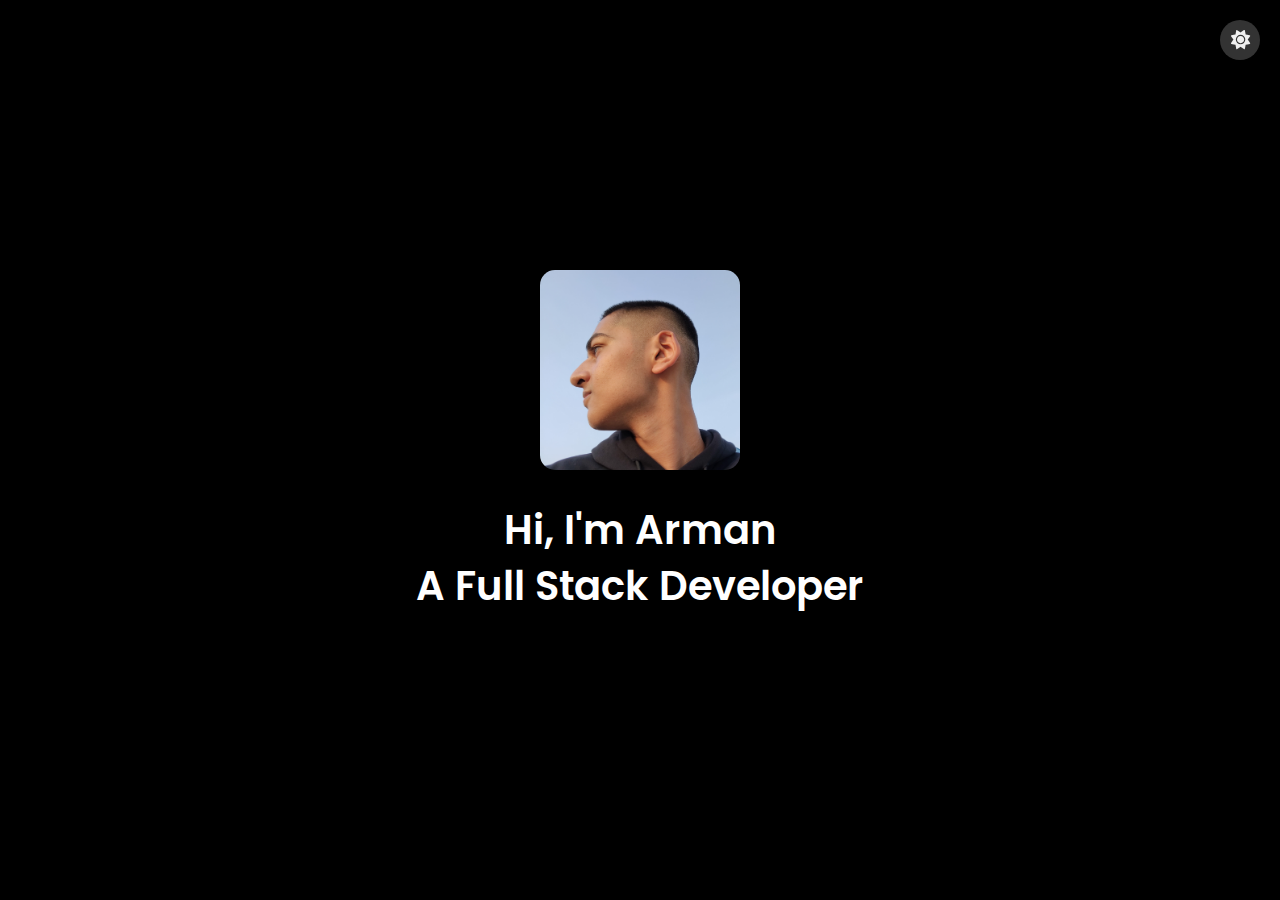
<file: index.html>
<html lang="en"></html>
<head>
    <meta charset="UTF-8">
    <meta name="viewport" content="width=device-width, initial-scale=1.0">
    <title>Arman's Portfolio</title>
    <meta name="color-scheme" content="dark">
    <link href="https://fonts.googleapis.com/css2?family=Poppins:wght@400;600&display=swap" rel="stylesheet">
    <link href="https://cdnjs.cloudflare.com/ajax/libs/font-awesome/6.0.0/css/all.min.css" rel="stylesheet">
    <link href="main.css" rel="stylesheet">
</head>
<body>
    <div class="container">
        <img 
            src="IMG_20230901_171828.jpg" 
            alt="Profile" 
            class="profile-image"
        >
        <h1>Hi, I'm Arman<br>A Full Stack Developer</h1>
    </div>
    <button class="toggle-btn" onclick="toggleTheme()">
        <i class="fas fa-moon"></i>
        <i class="fas fa-sun"></i>
    </button>
    <script src="app.js"></script>
</body>
</html>
</file>
<file: main.css>
* {
    margin: 0;
    padding: 0;
    box-sizing: border-box;
    font-family: 'Poppins', sans-serif;
}

html {
    background-color: #000000;
    color: #ffffff;
}

body {
    min-height: 100vh;
    display: flex;
    flex-direction: column;
    align-items: center;
    justify-content: center;
    background-color: #000000;
    color: #ffffff;
    transition: all 0.7s cubic-bezier(0.4, 0, 0.2, 1);
}

body.light-mode {
    background-color: #ffffff;
    color: #333333;
}

.container {
    text-align: center;
}

.profile-image {
    width: 200px;
    height: 200px;
    border-radius: 15px;
    margin-bottom: 2rem;
    object-fit: cover;
    box-shadow: 0 4px 20px rgba(0, 0, 0, 0.1);
    transition: all 0.7s cubic-bezier(0.4, 0, 0.2, 1);
}

body.light-mode .profile-image {
    box-shadow: 0 4px 20px rgba(0, 0, 0, 0.15);
}

h1 {
    font-size: 2.5rem;
    font-weight: 600;
    margin-bottom: 1rem;
    line-height: 1.4;
}

.toggle-btn {
    position: fixed;
    top: 20px;
    right: 20px;
    width: 40px;
    height: 40px;
    border: none;
    border-radius: 50%;
    cursor: pointer;
    background-color: #333333;
    color: #f0f0f0;
    display: flex;
    align-items: center;
    justify-content: center;
    transition: all 0.5s cubic-bezier(0.4, 0, 0.2, 1);
    box-shadow: 0 2px 5px rgba(0,0,0,0.1);
}

body.light-mode .toggle-btn {
    background-color: #f0f0f0;
    color: #333333;
}

.toggle-btn:hover {
    transform: translateY(-2px);
    box-shadow: 0 4px 8px rgba(0,0,0,0.2);
}

.toggle-btn i {
    font-size: 1.2rem;
    transition: transform 0.5s ease;
}

body.light-mode .toggle-btn .fa-moon {
    display: inline-block;
}

body.light-mode .toggle-btn .fa-sun {
    display: none;
}

.toggle-btn .fa-moon {
    display: none;
}

.toggle-btn .fa-sun {
    display: inline-block;
}

@keyframes rotateIcon {
    from {
        transform: rotate(0deg);
    }
    to {
        transform: rotate(360deg);
    }
}

.toggle-btn:active i {
    animation: rotateIcon 0.5s ease;
}
</file>
